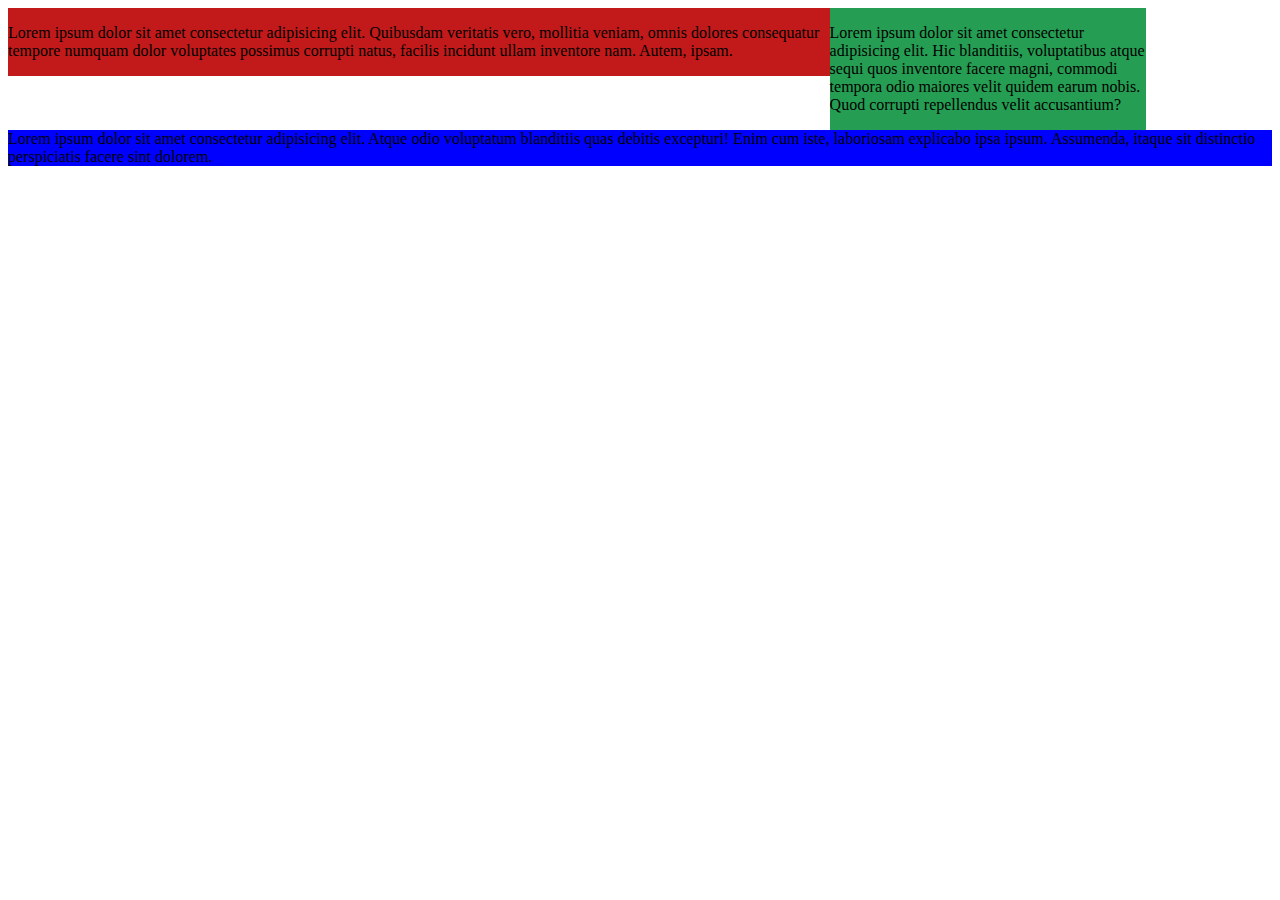
<file: my-project/index.html>
<!DOCTYPE html>
<html lang="en">
<head>
    <meta charset="UTF-8">
    <meta name="viewport" content="width=device-width, initial-scale=1.0">
    <meta http-equiv="X-UA-Compatible" content="ie=edge">
    <title>BTP html blog</title>
    <link rel="stylesheet" href="style.css">
</head>
<body>
    <div class="container">
        <div class="blog-post">
            <!-- <h1>Project HTML Blog</h1> -->
            <p>Lorem ipsum dolor sit amet consectetur adipisicing elit. Quibusdam veritatis vero, mollitia veniam, omnis dolores consequatur tempore numquam dolor voluptates possimus corrupti natus, facilis incidunt ullam inventore nam. Autem, ipsam.</p>
        </div>
        <div class="sidebar">
            <p>Lorem ipsum dolor sit amet consectetur adipisicing elit. Hic blanditiis, voluptatibus atque sequi quos inventore facere magni, commodi tempora odio maiores velit quidem earum nobis. Quod corrupti repellendus velit accusantium?</p>
        </div>
        <div class="profile">Lorem ipsum dolor sit amet consectetur adipisicing elit. Atque odio voluptatum blanditiis quas debitis excepturi! Enim cum iste, laboriosam explicabo ipsa ipsum. Assumenda, itaque sit distinctio perspiciatis facere sint dolorem.</div>
    </div>

</body>
</html>
</file>
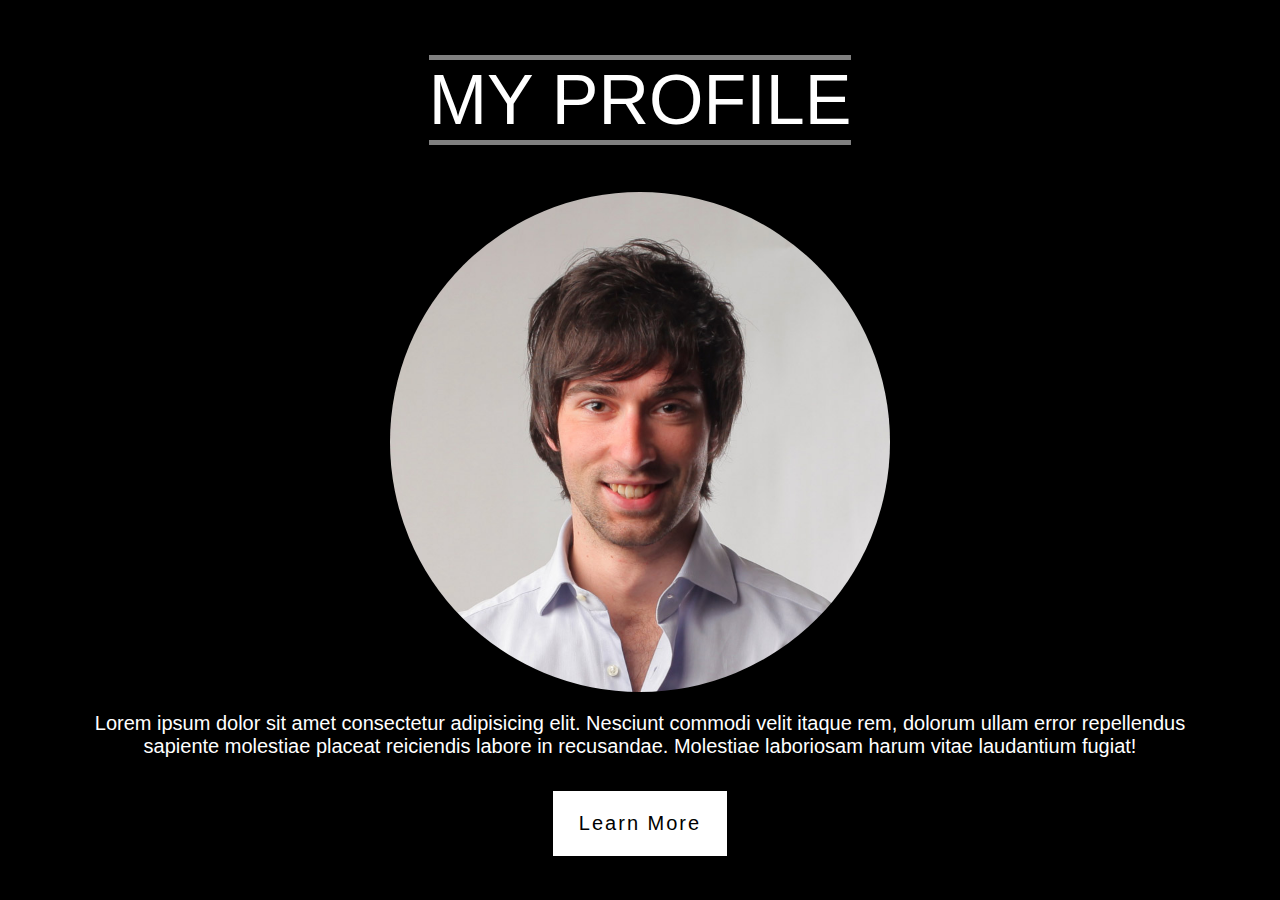
<file: my-project/my-profile/index.html>
<!DOCTYPE html>
<html lang="en">
<head>
    <meta charset="UTF-8">
    <meta name="viewport" content="width=device-width, initial-scale=1.0">
    <meta http-equiv="X-UA-Compatible" content="ie=edge">
    <title>My Profile</title>
    <link rel="stylesheet" href="style.css">
</head>
<body>
    <section id="container">
        <h1>My Profile</h1>
        <img src="images/profile_user.jpg" alt="Mock up crm">
        <p>Lorem ipsum dolor sit amet consectetur adipisicing elit. Nesciunt commodi velit itaque rem, dolorum ullam error repellendus sapiente molestiae placeat reiciendis labore in recusandae. Molestiae laboriosam harum vitae laudantium fugiat!</p>
        <button>Learn More</button>
    </section>
</body>
</html>
</file>
<file: my-project/style.css>
h1, h2 {
    color: green;
    font-family: Arial, Helvetica, sans-serif;
}

h1 {
    font-size: 40px;
}

h2 {
    font-size: 25px;
}

.container {
    width: 1140;
    margin-left: auto;
    margin-right: auto;
}

.blog-post {
    background-color: rgb(194, 26, 26);
    width: 65%;
    float: left;
}

.sidebar {
    background-color: rgb(37, 158, 83);
    width: 25%;
    float: left;
}

.profile {
    clear: left;
    background-color: blue;
}
</file>
<file: my-project/my-profile/style.css>
#container {
    background-color: black;
    display: flex;
    flex-direction: column;
    align-items: center;
    justify-content: center;

}

h1 {
    font-weight: 200;
    font-size: 70px;
    text-transform: uppercase;
    border-top: 5px solid grey;
    border-bottom: 5px solid grey;
}

.center {
    display: block;
    margin-left: auto;
    margin-right: auto;
    width: 1920;
}

body {
    background-color: black;
    color: white;
    font-family: 'Trebuchet MS', 'Lucida Sans Unicode', 'Lucida Grande', 'Lucida Sans', Arial, sans-serif;
    font-weight: 200;
    padding-left: 50px;
    padding-right: 50px;
}

img {
    height: 500px;
    border-radius: 50%;
}

p {
    font-size: 20px;
    text-align: center;
}

button {
    margin: 13px auto;
    padding: 20px 25px;
    background-color: white;
    color: black;
    font-size: 20px;
    /* border-radius: 10%; */
    border: 1px solid white;
    text-decoration: none;
    letter-spacing: 2px;
}

button:hover {
    transition: 0.3s;
    background-color: white;
    color: black;
    text-decoration: underline;
}
</file>
